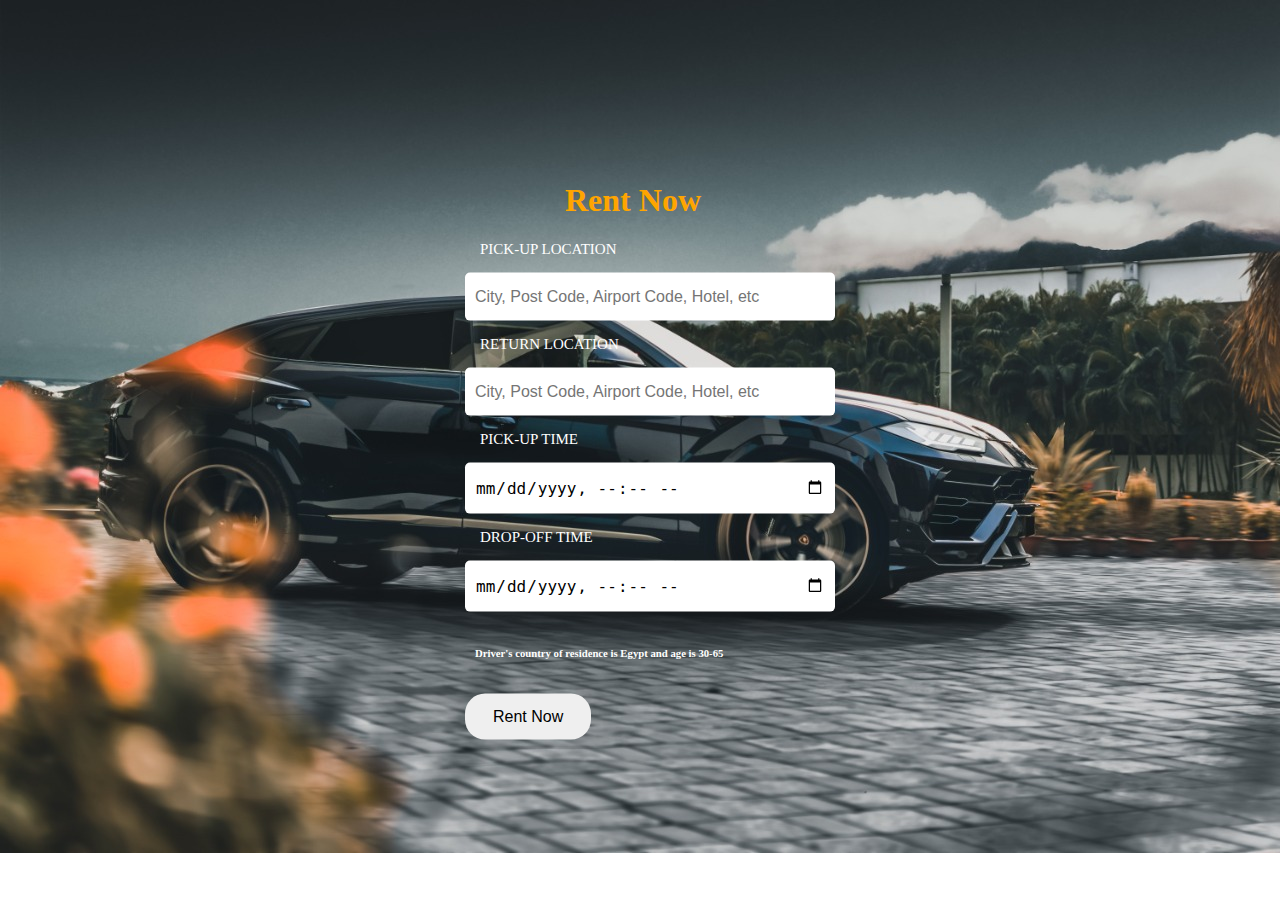
<file: car.html>
<!DOCTYPE html>
<html lang="en">
  <head>
    <meta charset="UTF-8">
    <meta http-equiv="X-UA-Compatible" content="IE=edge">
    <meta name="viewport" content="width=device-width, initial-scale=1.0">
    <title>Rent Now</title>
    <link rel="stylesheet" href="CSS/car.css">
  </head>
  <body>
    <div class="rent">
        <h1 >Rent Now</h1>
        <form action="#" method="POST">
             <p>PICK-UP LOCATION</p>
             <input type="text" name="location" placeholder="City, Post Code, Airport Code, Hotel, etc">
             <p>RETURN LOCATION</p>
             <input type="text" name="location" placeholder="City, Post Code, Airport Code, Hotel, etc">
             <p>PICK-UP TIME</p>
             <input type="datetime-local"  >
             <p>DROP-OFF TIME</p>
             <input type="datetime-local"  >
             <h6>Driver's country of residence is Egypt and age is 30-65</h6>
             <button class="btn">Rent Now</button>
        </form>
    </div>
  </body>
</html>
</file>
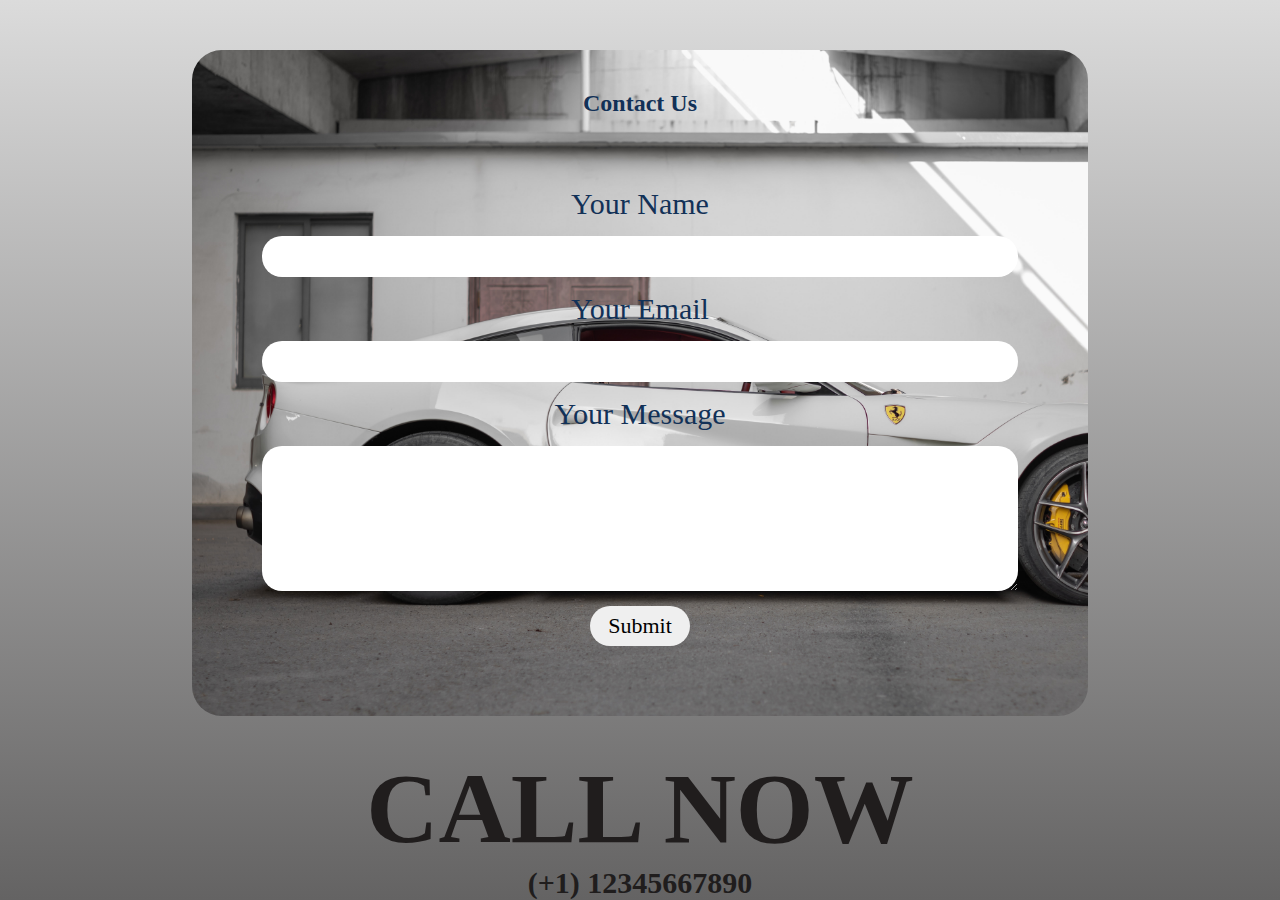
<file: Contact.html>
<!DOCTYPE html>
<html lang="en">
  <head>
    <meta charset="UTF-8">
    <title>Contact Us</title>
    <link rel="stylesheet" href="CSS/project.css">
    <style>
        body{
            background-image: linear-gradient(#c8c8c8a6 , rgb(100, 99, 99));
        }
    </style>
  </head>
  <body>
    <div class="contact-us">
    
        <h2>Contact Us</h2>
        
        <form>
          <label for="name">Your Name</label>
          <input type="text"/>
          <label for="email">Your Email</label>
          <input type="email"/>
          <label for="msg">Your Message</label>
          <textarea name="message" id="msg" cols="30" rows="5"></textarea>
          <button class="btn" type='submit'>Submit</button>
        </form>
    </div>
    <div class="cnt">
        <h1>
            CALL NOW
        </h1>
        <h2>
            (+1) 12345667890
        </h2>
    </div>
    
  </body>
</html>
</file>
<file: CSS/car.css>
body{
    background: url('../Images/car0.jpg') no-repeat;
    background-size: cover;
}
.rent{
width: 350px;
top: 50%;
left: 50%;
transform: translate(-50%, -50%);
position: absolute;
color :white;
}
.rent p{
    font-size: 15px;
    margin: 15px;
}
.rent input{
    font-size: 16px;
    width: 100%;
    padding: 15px 10px;
    border:0;
    outline: none;
    border-radius: 5px;
}
.btn{
    border: none;
  color: black;
  padding: 14px 28px;
  font-size: 16px;
  cursor: pointer;
  border-radius: 20px;
}
.btn:hover{
    background-color: orange;
}

.rent h6{
    padding: 10px;
}    
.rent h1{
    color: orange;
    margin-left: 100px;
}
</file>
<file: CSS/project.css>
/* *{
  font-family: 'Righteous', cursive;
} */

body {
  margin: 0;
  padding: 0;
}

* {
  font-family: Cambria, Cochin, Georgia, Times, 'Times New Roman', serif;
}

.nav {
  background: white;
  display: flex;
  justify-content: space-around;
  height: 80px;
}

.link {
  display: flex;
  justify-content: space-around;
  width: 27%;
  margin-top: 0px;
}

.link :hover {
  color: #0000C8;
}

.sign {
  background-image: linear-gradient(to right, #72aef6, #3472c2);
  height: 29px;
  padding: 5px;
  margin-top: 25px;
  border-radius: 30px;
  width: 99px;
  text-align: center;
  padding-top: 11px;
  cursor: pointer;
}

.sign a:hover {
  color: black;
  background-color: white;
}

.img {
  margin-top: 10px;
}

a {
  color: black;
  text-decoration: none;
  margin-top: 40px;
}

header {
  background-image: url(../Images/photo1.jpeg);
  height: 700px;
  background-repeat: no-repeat;
  background-size: cover;
  display: flex;
  flex: 1;
  flex-direction: column;
  justify-content: center;
  align-content: center;
  align-items: center;
  color: white;

}

h1 {
  font-size: 100px;
  padding: 0;
  margin: 0px;
  -webkit-animation-name: fadein;
  -webkit-animation-duration: 3s;
  -moz-animation-name: fadein;
  -moz-animation-duration: 3s;
  -ms-animation-name: fadein;
  -ms-animation-duration: 3s;
  -o-animation-name: fadein;
  -o-animation-duration: 3s;
  animation-name: fadein;
  animation-duration: 3s;
}


@-webkit-keyframes fadein {
  0% {
    opacity: 0;
    margin-left: -250px;
  }

  100% {
    opacity: 1;
    margin-left: 0;
  }
}

@-moz-keyframes fadein {
  0% {
    opacity: 0;
    margin-left: -250px;
  }

  100% {
    opacity: 1;
    margin-left: 0;
  }
}

@-ms-keyframes fadein {
  0% {
    opacity: 0;
    margin-left: -250px;
  }

  100% {
    opacity: 1;
    margin-left: 0;
  }
}

@-o-keyframes fadein {
  0% {
    opacity: 0;
    margin-left: -250px;
  }

  100% {
    opacity: 1;
    margin-left: 0;
  }
}

@keyframes fadein {
  0% {
    opacity: 0;
    margin-left: -250px;
  }

  100% {
    opacity: 1;
    margin-left: 0;
  }
}


#rent {
  font-size: 30px;
  width: 70%;
  margin-top: 50px;
  text-align: center;
  height:0px; 
  overflow: hidden;
  transition: 0.7s all;

}


.read {
  font-weight: bold;
  font-size: 15px;
  width: 190px;
  cursor: pointer;
  padding: 20px 30px;
  background-color: white;

  margin-top: 100px;


}

.read:active {
  background-image: linear-gradient(to right, #72aef6, #3472c2);

}

.read:hover {
  background-image: linear-gradient(to right, #72aef6, #3472c2);

  border-radius: 35px;
}

.types h1 {
  text-align: center;
  /* margin-bottom: 20px;*/
  background-color: rgb(255, 255, 255);
}

.types p {
  margin: auto;
  /* margin-bottom: 40px;*/
  font-size: 25px;
  padding: 300px;
  padding-top: 50px;
  padding-bottom: 60px;
  width: 1000px;
  text-align: center;
  background-color: rgb(255, 255, 255);
}


.cars {
  display: flex;
  justify-content: center;
  background-color: rgb(255, 255, 255);
}

.types h3 {

  padding: 20px;
  padding-left: 200px;
  font-size: 30px;
}

.types {
  opacity: 0;
  transform: scale(0.1);
  transition: all 1s ease-in-out;
  margin-top: 0px;
  background-color: rgb(255, 255, 255);
}

.active {
  opacity: 1;
  transform: scale(0.8);
}


.column {
  width: 500px;
  height: 700px;
  padding: 30px;
  text-align: justify;
  /* background-color: white;*/
  float: right;
  margin-bottom: 80px;
  margin-top: 70px;
  margin-right: 20px;
}

.car {
  background-image: url(../Images/photo2.jpg);
  height: 900px;
  background-repeat: no-repeat;
  background-size: cover;
}

h4 {
  font-size: 40px;
  text-align: center;
  color: #3472c2;
}

.big {
  width: 500px;
  height: 60px;
  margin-bottom: 40px;
  font-size: 25px;
  color: #3472c2;
  background-color: rgb(235, 237, 241);
  border-radius: 100px;
  border-color: #3472c2;
  text-align: center;
}

.find {
  height: 60px;
  cursor: pointer;
  text-align: center;
  padding: 20px 50px 20px 50px;
  margin-left: 160px;
  font-size: 25px;
  color: #3472c2;
  border-radius: 100px;
  border-color: #3472c2;
}

.find:hover {
  background-image: linear-gradient(to right, #72aef6, #3472c2);
  border-radius: 20px;
  color: black;

}

.why {
  width: 100%;
  display: flex;
  height: 1200px;
  flex-direction: column;
  justify-content: center;
  align-items: center;
  margin: 0;
  overflow-x: hidden;
}

.why h2 {
  color: rgb(0, 0, 0);
  text-transform: uppercase;
  font-size: 70px;
  margin: 30px;
  margin-top: 10px;
  text-shadow: 5px 5px 16px #72aef6;
}

.why p {
  font-size: 20px;
  text-shadow: 5px 5px 16px #72aef6;
}

.box {
  display: flex;
  align-items: center;
  justify-content: center;
  width: 800px;
  height: 150px;
  margin: 40px;
  padding: 20px;
  border-radius: 20px;
  box-shadow: 2px 4px 5px #3472c2;
  transform: translateX(400%);
  transition: transform 0.4s ease;
}

.box:nth-of-type(even) {
  transform: translateX(-400%);
}

.box.show {
  transform: translateX(0);
}

/*
h2{
  text-align: center;
  font-style:inherit;
  font-size: 80px;
}
.p1{
     padding-left: 150px; 
    font-size: 25px ;
     padding-right: 200px; 
   text-align: center;
   width: 1080px;
   height: 200PX;
   margin-left: 50px;
}

.box{
  width: 80%;
  text-align: center;
}

.num{
     background: #000;
    border: #3472c2 solid 5px;
    color: white;
    height: 50px;
    width: 80px;
    border-radius: 50%;
    display: inline-block;
    text-align: center ;
    margin-top: 80px;
     margin-left: 150px;
    font-size: 20px;
    padding-top: 30px;  
}*/
/*contact us*/
.contact-us {
  font-family: Georgia, serif;
  background-image: url("../Images/guogete-bZ3UfXMD9HE-unsplash.jpg");
  background-size: 100%;
  background-size: cover;
  border-radius: 30px;
  width: 70%;
  margin: 50px auto 0 auto;
  height: 50%;
  padding: 20px 0;
  text-align: center;
  color: #123157;
  margin-bottom: 35px;
}

.contact-us p {
  padding: 10px;
  font-size: 30px;

}

.contact-us form {
  display: flex;
  flex-direction: column;
  padding: 50px 0;
  width: 100%;
  align-items: center;
  font-size: 30px;
  color: #123157;

}

.contact-us form .btn {
  border-width: 3px;
  height: 40px;
  border-style: hidden;
  border-radius: 30px;
  width: 100px;
  text-align: center;
  cursor: pointer;
  transition-duration: 0.4s;
}

.contact-us input,
.contact-us textarea,
.contact-us .btn {
  font-size: 22px;
}

.contact-us label,
.contact-us input,
.contact-us textarea {
  margin-bottom: 15px;
}

.contact-us input,
.contact-us textarea {
  width: 80%;
  border-radius: 20px;
  border: none;
  outline: none;
  padding: 7.5px 20px;
  transition-duration: 0.4s;
  transition-delay: 0.3s;
}

.contact-us input:hover,
.contact-us textarea:hover,
.contact-us .btn:hover {
  border-color: #123157;
  border-bottom: 3px;
  border-style: inset;

}

.cnt {
  text-align: center;
  color: rgb(32, 29, 29);
}

.cnt h1 {
  margin: 0px;
  padding: 0;
}

.cnt h2 {
  font-size: 30px;
  margin: 0px;
  padding: 0;
}




footer,
footer p {


  background-color: black;
  text-align: center;
  padding: 0px;
  width: 100%;
  margin-top: 0;
  padding-top: 8px;
}

footer img {
  /* padding: 0px; */
  height: 30px;
  margin-right: 10px;
}
</file>
